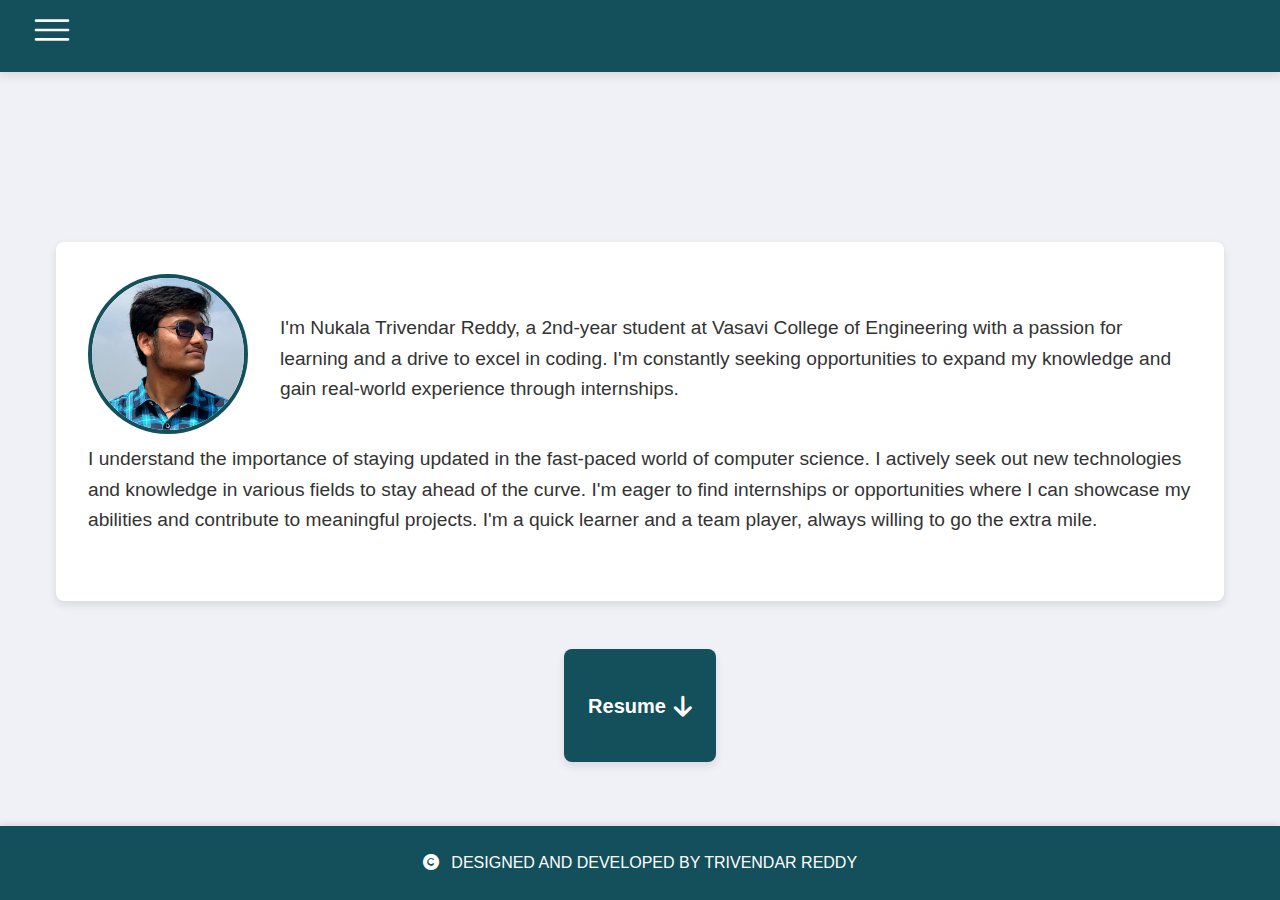
<file: index.html>
<!DOCTYPE html>
<html lang="en">

<head>
    <meta charset="UTF-8">
    <meta name="viewport" content="width=device-width, initial-scale=1.0">
    <meta name="description" content="Trivendar Reddy's personal portfolio.">
    <meta name="author" content="Trivendar Reddy">
    <title>Trivendar Reddy</title>
    <link rel="stylesheet" href="https://cdnjs.cloudflare.com/ajax/libs/font-awesome/6.5.1/css/all.min.css">
    <link rel="stylesheet" href="style.css">
</head>

<body>
    <nav>
        <div class="Menubtn">
            <a href="#"><img src="assets/menu_icon.png" id="menu_icon" alt="Menu Icon"></a>
        </div>
    </nav>

    <section id="side_menu">
        <div class="sidebar hide_bar">
            <a href="#home"><i class="fa-solid fa-home"></i>Home</a>
            <a href="about.html"><i class="fa-solid fa-user"></i>About</a>
            <a href="skills.html"><i class="fa-solid fa-graduation-cap"></i>Skills</a>
            <a href="blogs.html"><i class="fa-solid fa-note-sticky"></i>Blogs</a>
            <a href="projects.html"><i class="fa-solid fa-laptop-code"></i>Projects</a>
            <a href="certificates.html"><i class="fa-solid fa-award"></i>Certificates</a>
            <a href="contact.html"><i class="fa-regular fa-address-card"></i>Contact Us</a>
        </div>
    </section>

    <section id="home">
        <div class="Home_Section">
            <div id="profile_section">
                <div>
                    <img src="assets/profile.jpeg" id="profile_photo" alt="Profile Photo">
                </div>
                <div id="profile_content">
                    I'm Nukala Trivendar Reddy, a 2nd-year student at Vasavi College of Engineering with a passion for learning and a drive to excel in coding. I'm constantly seeking opportunities to expand my knowledge and gain real-world experience through internships.
                </div>
            </div>
            <p>I understand the importance of staying updated in the fast-paced world of computer science. I actively seek out new technologies and knowledge in various fields to stay ahead of the curve. I'm eager to find internships or opportunities where I can showcase my abilities and contribute to meaningful projects. I'm a quick learner and a team player, always willing to go the extra mile.</p>
        </div>
        <div class="Resume">
            <a href="assets/Resume.pdf" download="Resume.pdf" class="download-link">
                Resume<i class="fa-solid fa-arrow-down download-icon"></i>
            </a>
        </div>
    </section>


    <footer>
        <p><i class="fa-solid fa-copyright"></i> DESIGNED AND DEVELOPED BY TRIVENDAR REDDY</p>
    </footer>

    <script src="app.js"></script>
</body>

</html>
</file>
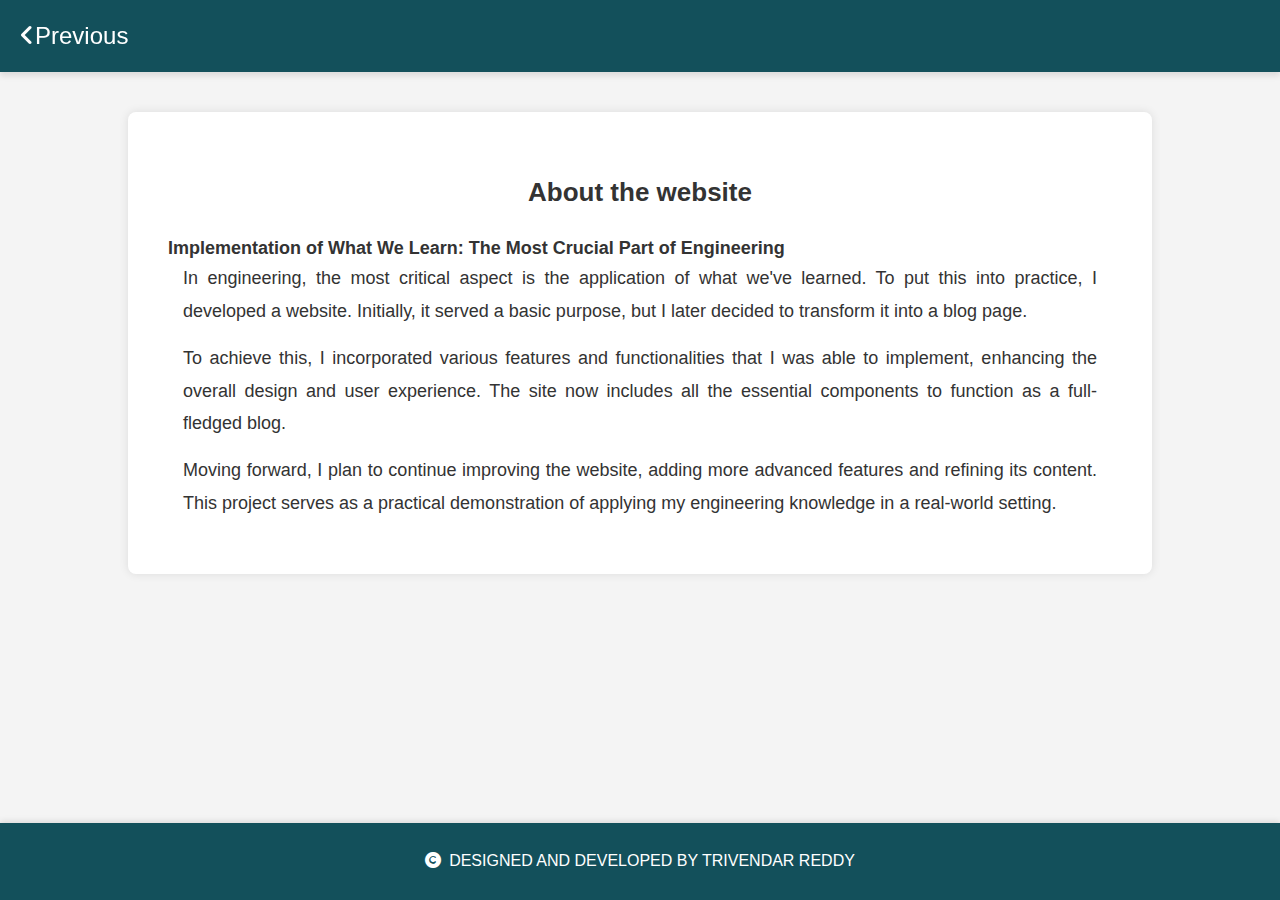
<file: about.html>
<!DOCTYPE html>
<html lang="en">
<head>
    <meta charset="UTF-8">
    <meta name="viewport" content="width=device-width, initial-scale=1.0">
    <title>Trivendar Reddy</title>
    <link rel="stylesheet" href="https://cdnjs.cloudflare.com/ajax/libs/font-awesome/6.5.1/css/all.min.css">
    <link rel="stylesheet" href="style.css">
    <link rel="stylesheet" href="certificate.css">
    <link rel="stylesheet" href="about.css">
</head>
<body>
    <nav>
        <div class="navbar">
            <a href="index.html"><i class="fa-solid fa-angle-left"></i>Previous</a>
        </div>
    </nav>
    <div class="AboutWebBody">
        <h2>About the website</h2>
        <h4>Implementation of What We Learn: The Most Crucial Part of Engineering </h4>
        <p>In engineering, the most critical aspect is the application of what we've learned. To put this into practice, I developed a website. Initially, it served a basic purpose, but I later decided to transform it into a blog page.</p>
        <p>To achieve this, I incorporated various features and functionalities that I was able to implement, enhancing the overall design and user experience. The site now includes all the essential components to function as a full-fledged blog.</p>
        <p>Moving forward, I plan to continue improving the website, adding more advanced features and refining its content. This project serves as a practical demonstration of applying my engineering knowledge in a real-world setting. </p>
    </div>    
    <footer>
        <p><i class="fa-solid fa-copyright"></i>DESIGNED AND DEVELOPED BY TRIVENDAR REDDY</p>
    </footer>
    
</body>
</html>
</file>
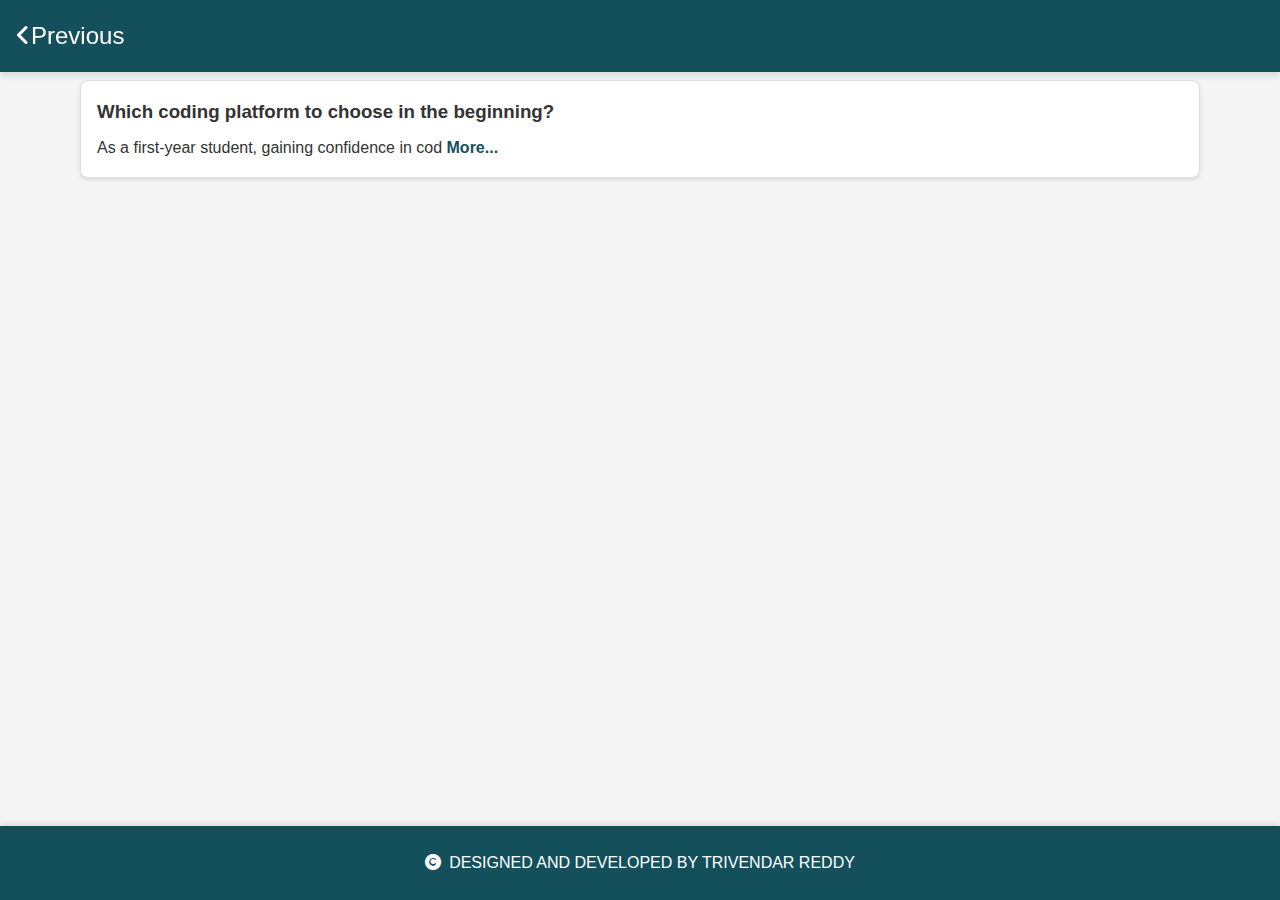
<file: blogs.html>
<!DOCTYPE html>
<html lang="en">

<head>
    <meta charset="UTF-8">
    <link rel="stylesheet" href="style.css">
    <link rel="stylesheet" href="https://cdnjs.cloudflare.com/ajax/libs/font-awesome/6.5.1/css/all.min.css">
    <meta name="viewport" content="width=device-width, initial-scale=1.0">
    <link rel="stylesheet" href="certificate.css">
    <title>Document</title>
</head>

<body>
    <nav>
        <div class="navbar">
            <a href="index.html"><i class="fa-solid fa-angle-left"></i>Previous</a>
        </div>
    </nav>
    <div class="blogBody"></div>
    <footer>
        <p><i class="fa-solid fa-copyright"></i>DESIGNED AND DEVELOPED BY TRIVENDAR REDDY</p>
    </footer>
    <script type="module" src="blogs.js"></script>
</body>

</html>
</file>
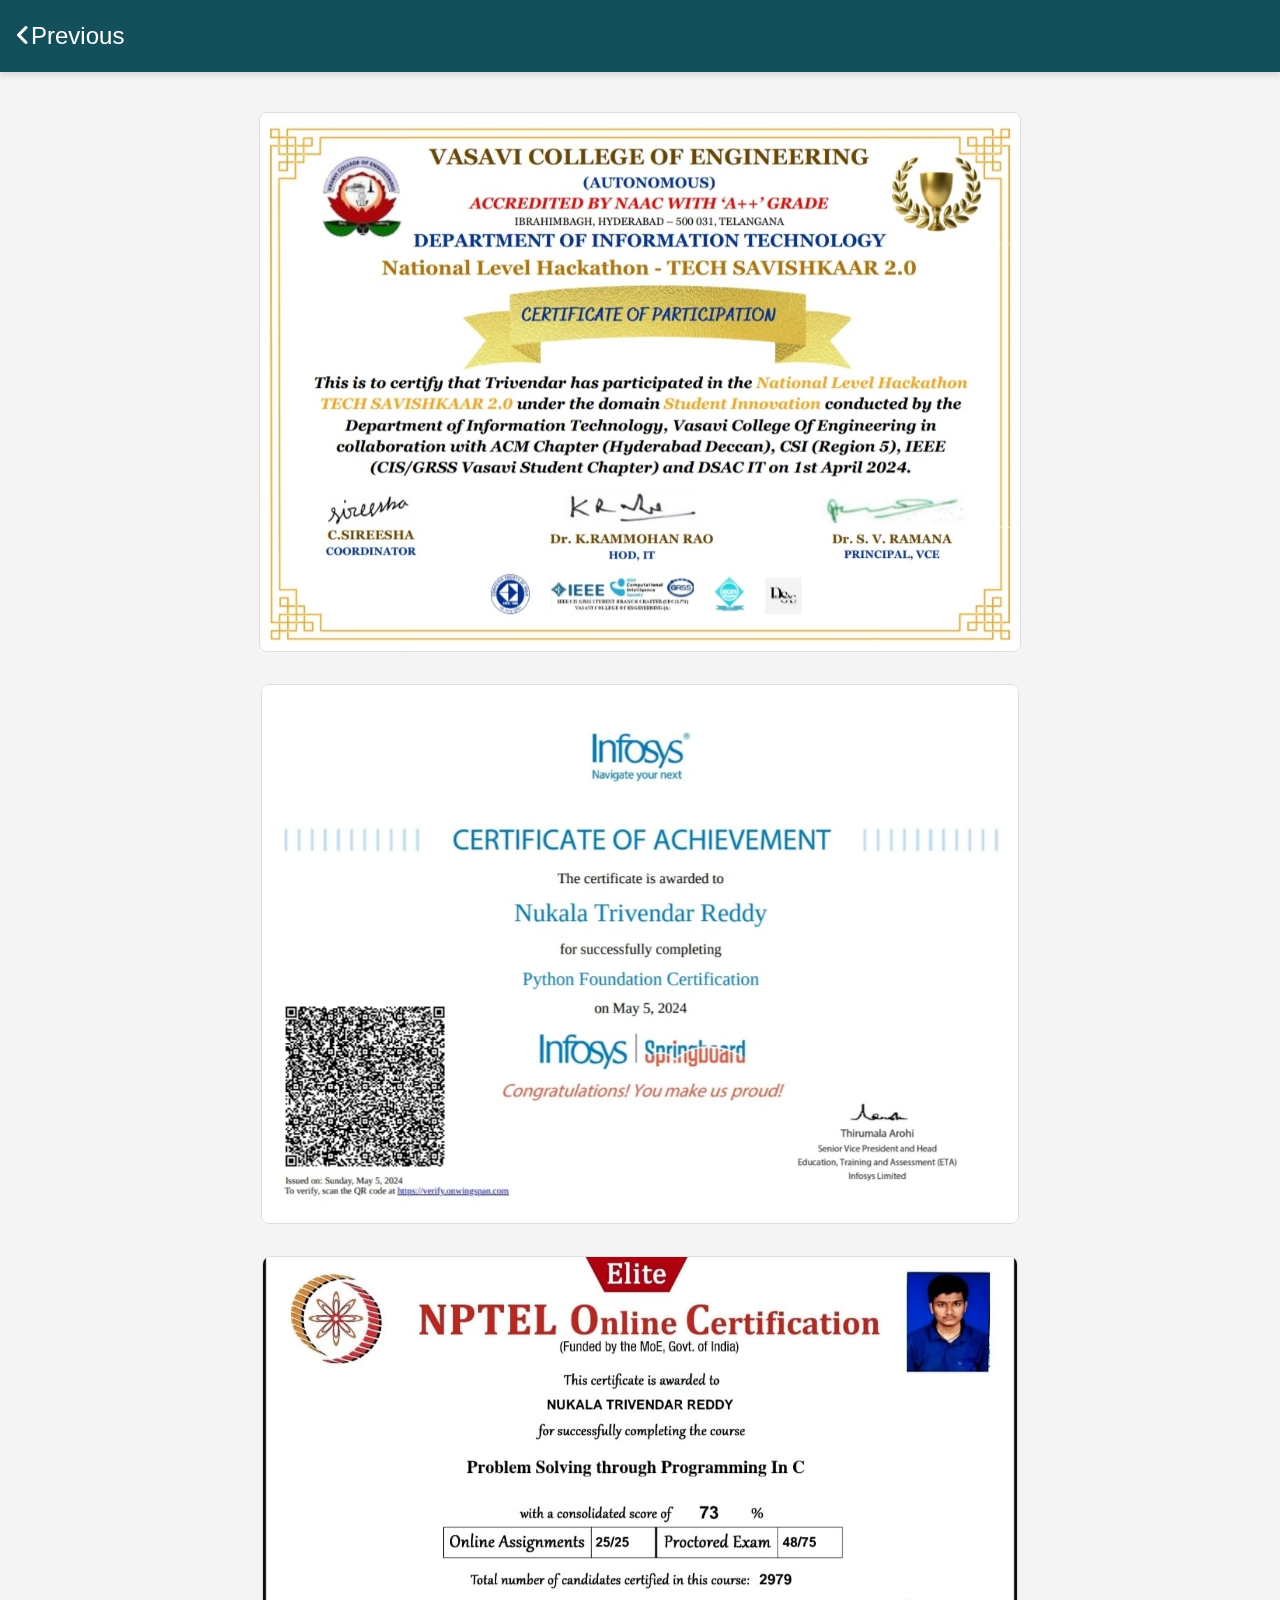
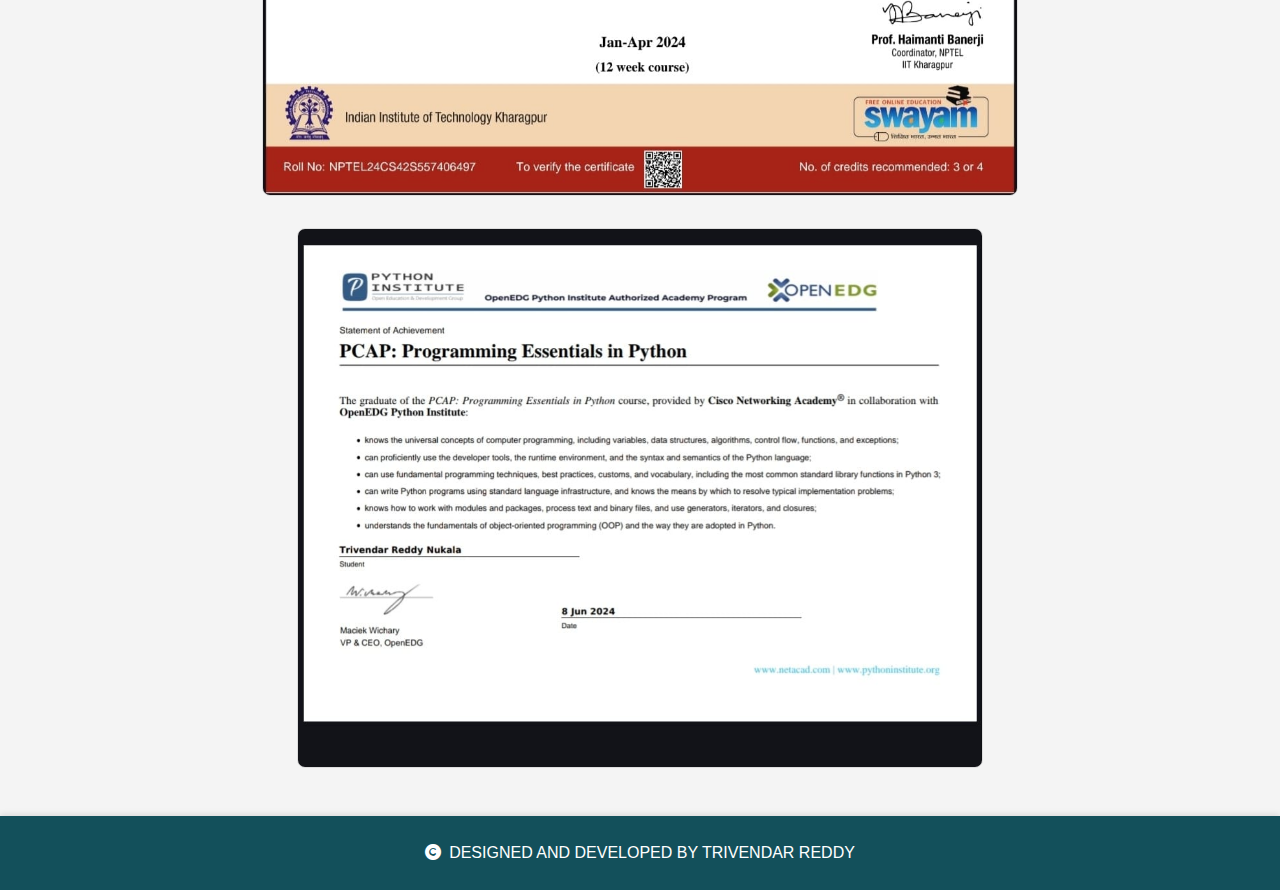
<file: certificates.html>
<!DOCTYPE html>
<html lang="en">
<head>
    <meta charset="UTF-8">
    <meta name="viewport" content="width=device-width, initial-scale=1.0">
    <title>Trivendar Reddy</title>
    <link rel="stylesheet" href="https://cdnjs.cloudflare.com/ajax/libs/font-awesome/6.5.1/css/all.min.css">
    <link rel="stylesheet" href="style.css">
    <link rel="stylesheet" href="certificate.css">
</head>
<body>
    <nav>
        <div class="navbar">
            <a href="index.html"><i class="fa-solid fa-angle-left"></i>Previous</a>
        </div>
    </nav>
    <div class="Cert_photos">
        <img src="assets/Hackathon.jpg" class="Cert_img img_hide">
        <img src="assets/Infosys.jpg" class="Cert_img img_hide">
        <img src="assets/nptel_c.jpeg" class="Cert_img img_hide">
        <img src="assets/cisco_py.jpeg" class="Cert_img img_hide">

    </div>
    <footer>
        <p><i class="fa-solid fa-copyright"></i>DESIGNED AND DEVELOPED BY TRIVENDAR REDDY</p>
    </footer>
    <script src="cert.js"></script>
</body>
</html>
</file>
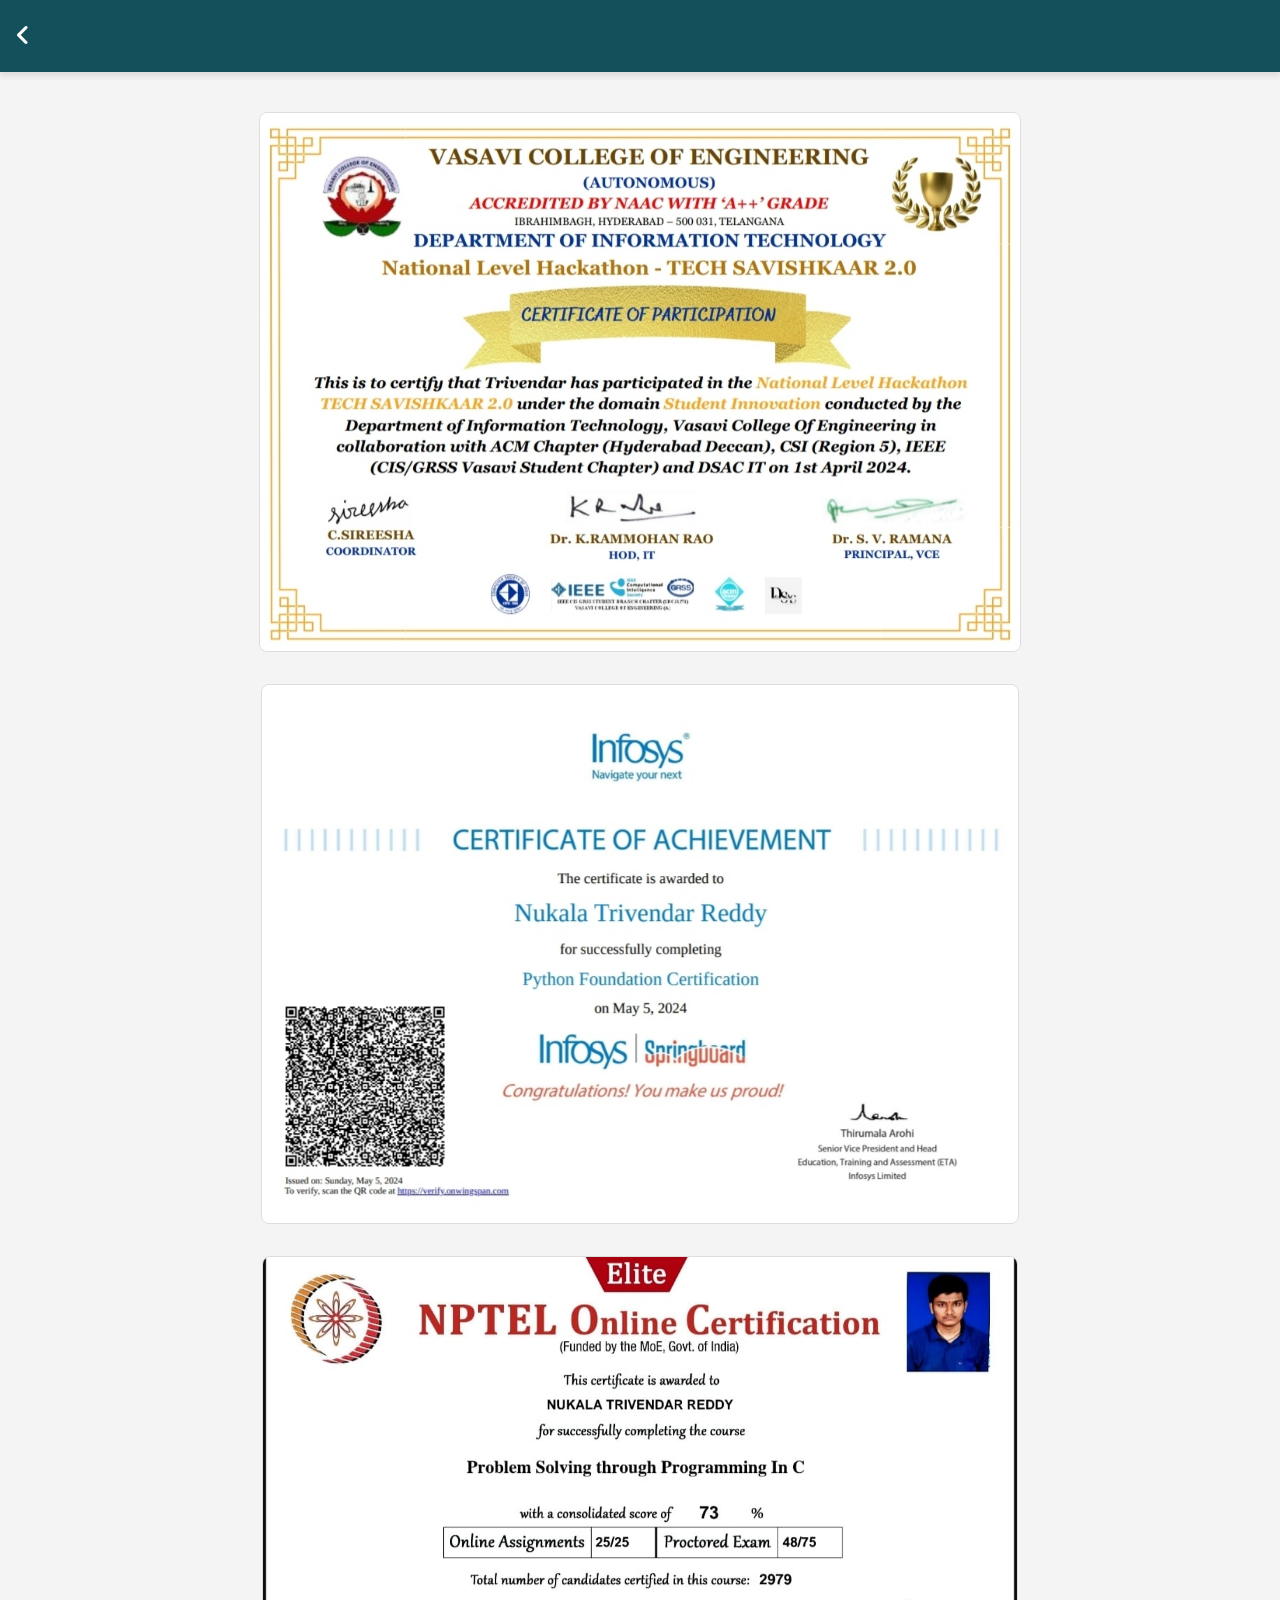
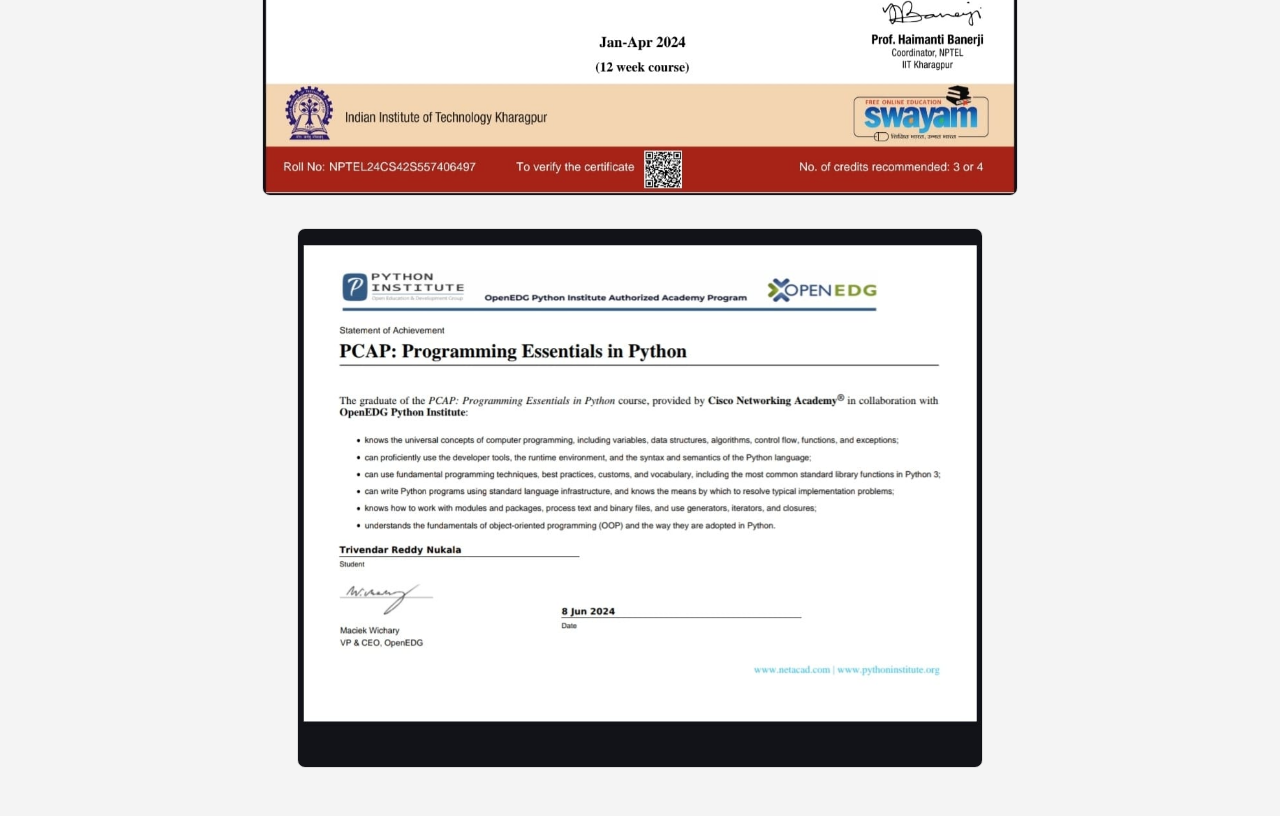
<file: certifictes.html>
<!DOCTYPE html>
<html lang="en">
<head>
    <meta charset="UTF-8">
    <meta name="viewport" content="width=device-width, initial-scale=1.0">
    <title>Trivendar Reddy</title>
    <link rel="stylesheet" href="https://cdnjs.cloudflare.com/ajax/libs/font-awesome/6.5.1/css/all.min.css">
    <link rel="stylesheet" href="style.css">
    <link rel="stylesheet" href="certificate.css">
</head>
<body>
    <nav>
        <div class="navbar">
            <a href="index.html"><i class="fa-solid fa-angle-left"></i></a>
        </div>
    </nav>
    <div class="Cert_photos">
        <img src="assets/Hackathon.jpg" class="Cert_img img_hide">
        <img src="assets/Infosys.jpg" class="Cert_img img_hide">
        <img src="assets/nptel_c.jpeg" class="Cert_img img_hide">
        <img src="assets/cisco_py.jpeg" class="Cert_img img_hide">

    </div>
    <script src="cert.js"></script>
</body>
</html>
</file>
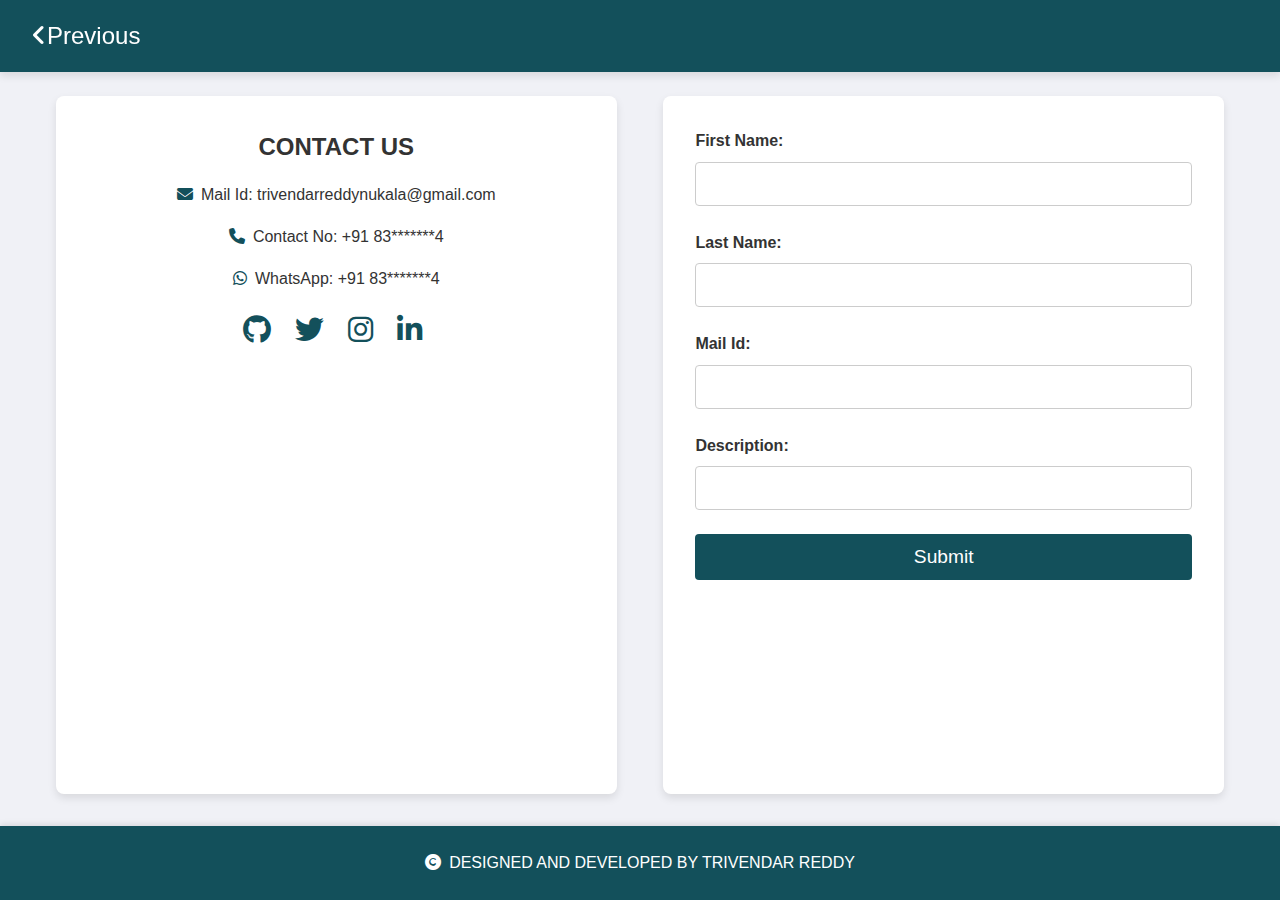
<file: contact.html>
<!DOCTYPE html>
<html lang="en">

<head>
    <meta charset="UTF-8">
    <meta name="viewport" content="width=device-width, initial-scale=1.0">
    <meta name="description" content="Trivendar Reddy's personal portfolio.">
    <meta name="author" content="Trivendar Reddy">
    <title>Trivendar Reddy</title>
    <link rel="stylesheet" href="https://cdnjs.cloudflare.com/ajax/libs/font-awesome/6.5.1/css/all.min.css">
    <link rel="stylesheet" href="style.css">
</head>

<body>
    <nav>
        <div class="navbar">
            <a href="index.html"><i class="fa-solid fa-angle-left"></i>Previous</a>
        </div>
    </nav>
    <section id="contact">
        <div id="contact_main">
            <div id="contact_part1">
                <h2>CONTACT US</h2>
                <p><i class="fa-solid fa-envelope"></i>Mail Id: trivendarreddynukala@gmail.com</p>
                <p><i class="fa-solid fa-phone"></i>Contact No: +91 83*******4</p>
                <p><i class="fa-brands fa-whatsapp"></i>WhatsApp: +91 83*******4</p>
                <div class="socialMedia">
                    <a href="https://github.com/Trivendar-Reddy-Nukala" aria-label="GitHub"><i
                            class="fa-brands fa-github"></i></a>
                    <a href="#" aria-label="Twitter"><i class="fa-brands fa-twitter"></i></a>
                    <a href="https://www.instagram.com/trivendar_2005/" aria-label="Instagram"><i
                            class="fa-brands fa-instagram"></i></a>
                    <a href="https://www.linkedin.com/in/trivendar-reddy-nukala-0031092a7/" aria-label="LinkedIn"><i
                            class="fa-brands fa-linkedin-in"></i></a>
                </div>
            </div>
            <div id="contact_part2">
                <div id="input_names">
                    <div class="inputGroup">
                        <label for="first-name">First Name:</label>
                        <input type="text" id="first-name" name="first-name" required>
                    </div>
                    <div class="inputGroup">
                        <label for="last-name">Last Name:</label>
                        <input type="text" id="last-name" name="last-name" required>
                    </div>
                </div>
                <div class="inputGroup">
                    <label for="email">Mail Id:</label>
                    <input type="email" id="email" name="email" required>
                </div>
                <div class="inputGroup-D">
                    <label for="description">Description:</label>
                    <input type="text" id="description" name="description" required>
                </div>
                <button id="submit">Submit</button>
            </div>
        </div>
    </section>
    <footer>
        <p><i class="fa-solid fa-copyright"></i>DESIGNED AND DEVELOPED BY TRIVENDAR REDDY</p>
    </footer>
    <script>
        let btn = document.querySelector('#submit');
        btn.addEventListener('click', () => {
            alert('The backend part has not completed u cannot submit right now . You can messaged me on instagram the icon will redirect to my insta page')
        })
    </script>
</body>

</html>
</file>
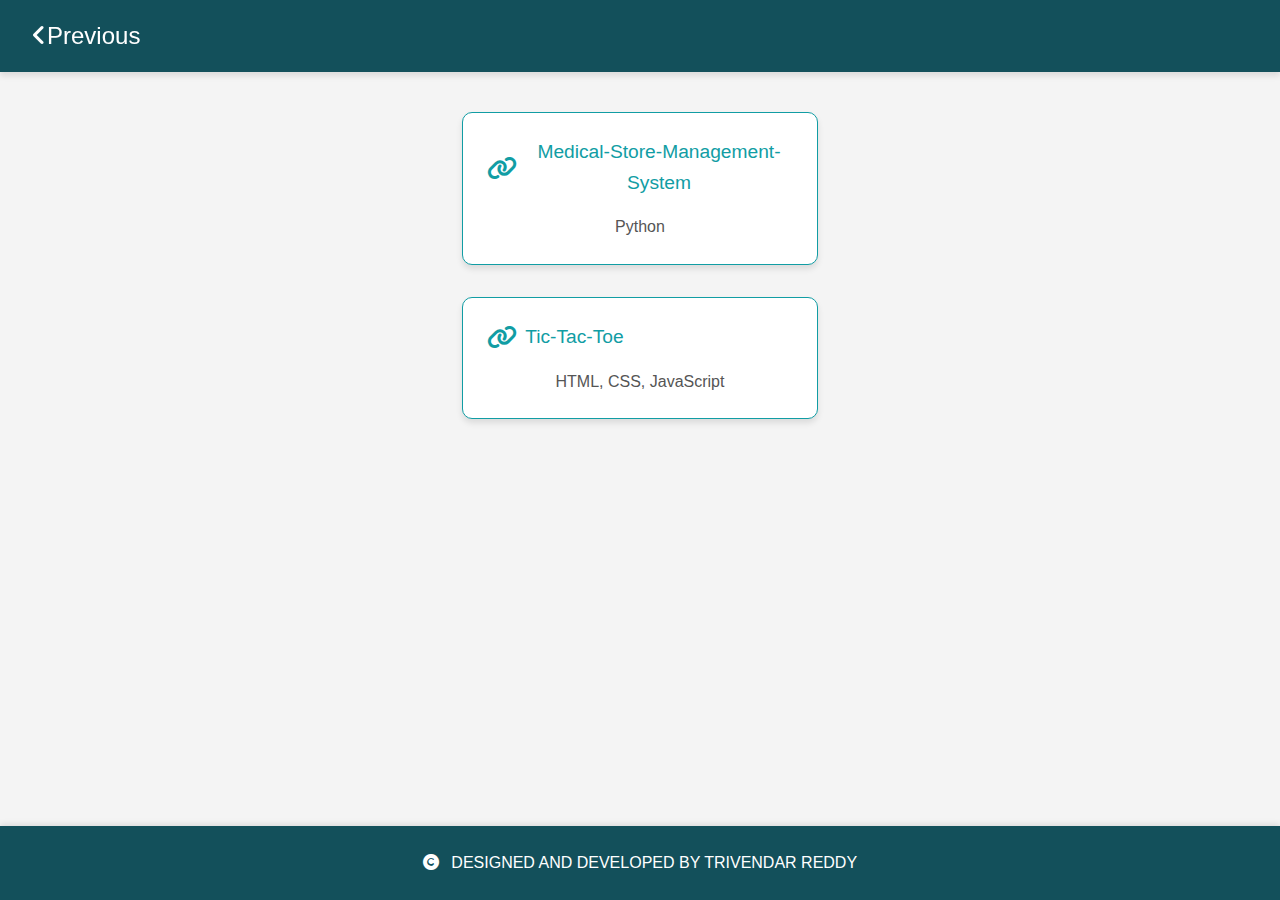
<file: projects.html>
<!DOCTYPE html>
<html lang="en">

<head>
    <meta charset="UTF-8">
    <meta name="viewport" content="width=device-width, initial-scale=1.0">
    <meta name="description" content="Trivendar Reddy's project showcase.">
    <meta name="author" content="Trivendar Reddy">
    <title>Trivendar Reddy - Projects</title>
    <link rel="stylesheet" href="https://cdnjs.cloudflare.com/ajax/libs/font-awesome/6.5.1/css/all.min.css">
    <link rel="stylesheet" href="style.css">
    <link rel="stylesheet" href="project.css">
</head>

<body>
    <nav>
        <div class="navbar">
            <a href="index.html" aria-label="Back to Home"><i class="fa-solid fa-angle-left"></i>Previous</a>
        </div>
    </nav>
    <section></section>
    <footer>
        <p><i class="fa-solid fa-copyright"></i> DESIGNED AND DEVELOPED BY TRIVENDAR REDDY</p>

    <script type="module">
        import projectInfo from './project_info.js';

        document.addEventListener('DOMContentLoaded', function () {
            let section = document.querySelector('section');
            let a = '';  // Initialize the variable 'a'
            projectInfo.forEach((item, index) => {
                a += `
                <div class="project">
                    <a href="${item.link}" target="_blank" rel="noopener noreferrer">
                        <i class="fa-solid fa-link"></i> ${item.title}
                    </a>
                    <p>${item.language}</p>
                </div>`;
            });
            section.innerHTML = a;
        });
    </script>
</body>

</html>
</file>
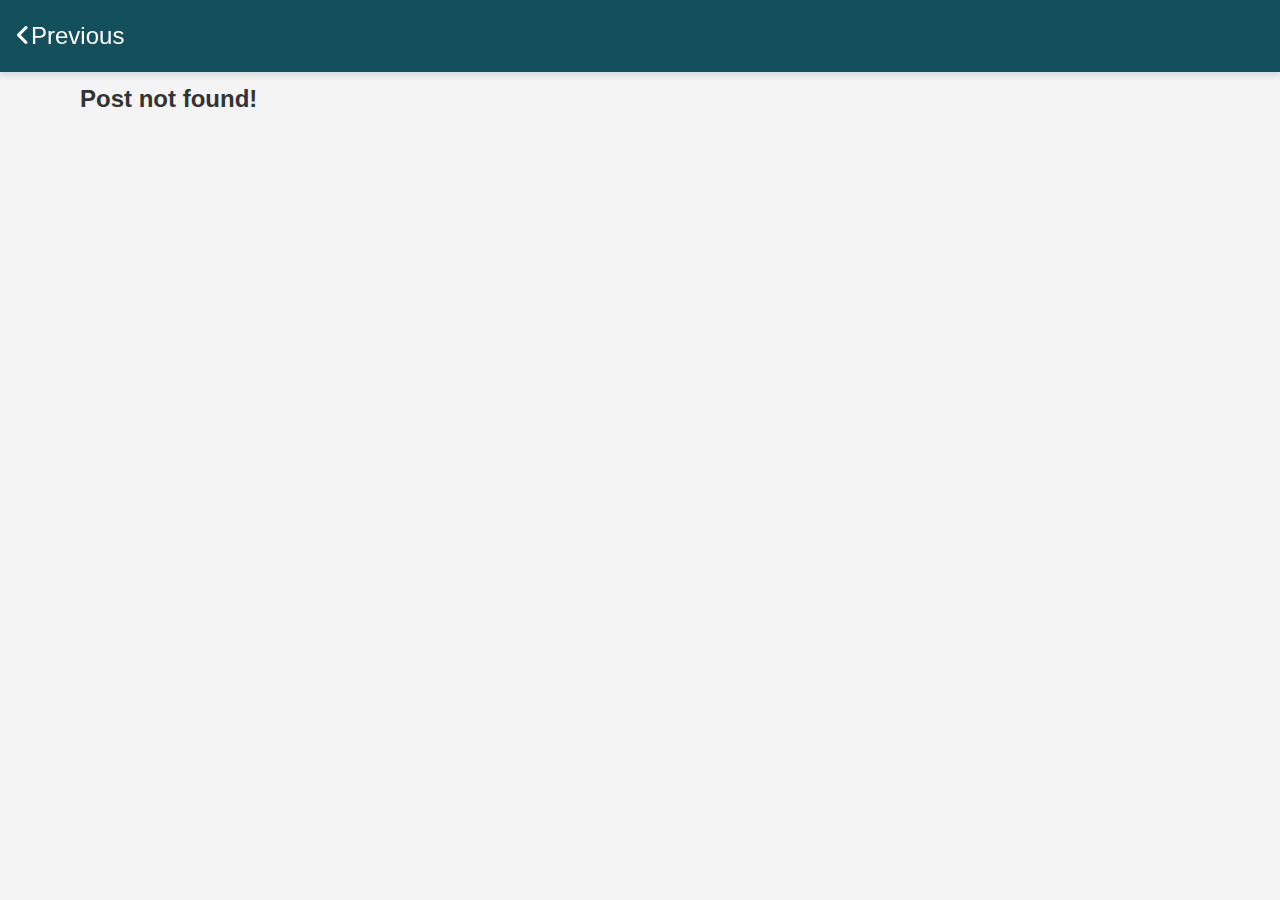
<file: show_blog.html>
<!DOCTYPE html>
<html lang="en">
<head>
    <meta charset="UTF-8">
    <meta name="viewport" content="width=device-width, initial-scale=1.0">
    <title>Trivendar Reddy</title>
    <link rel="stylesheet" href="https://cdnjs.cloudflare.com/ajax/libs/font-awesome/6.5.1/css/all.min.css">
    <link rel="stylesheet" href="style.css">
    <link rel="stylesheet" href="certificate.css">
</head>
<body>
    <nav>
        <div class="navbar">
            <a href="blogs.html"><i class="fa-solid fa-angle-left"></i>Previous</a>
        </div>
    </nav>
    <div class="blogBody"></div>
    <script type="module" src="show_blog.js"></script>
</body>
</html>
</file>
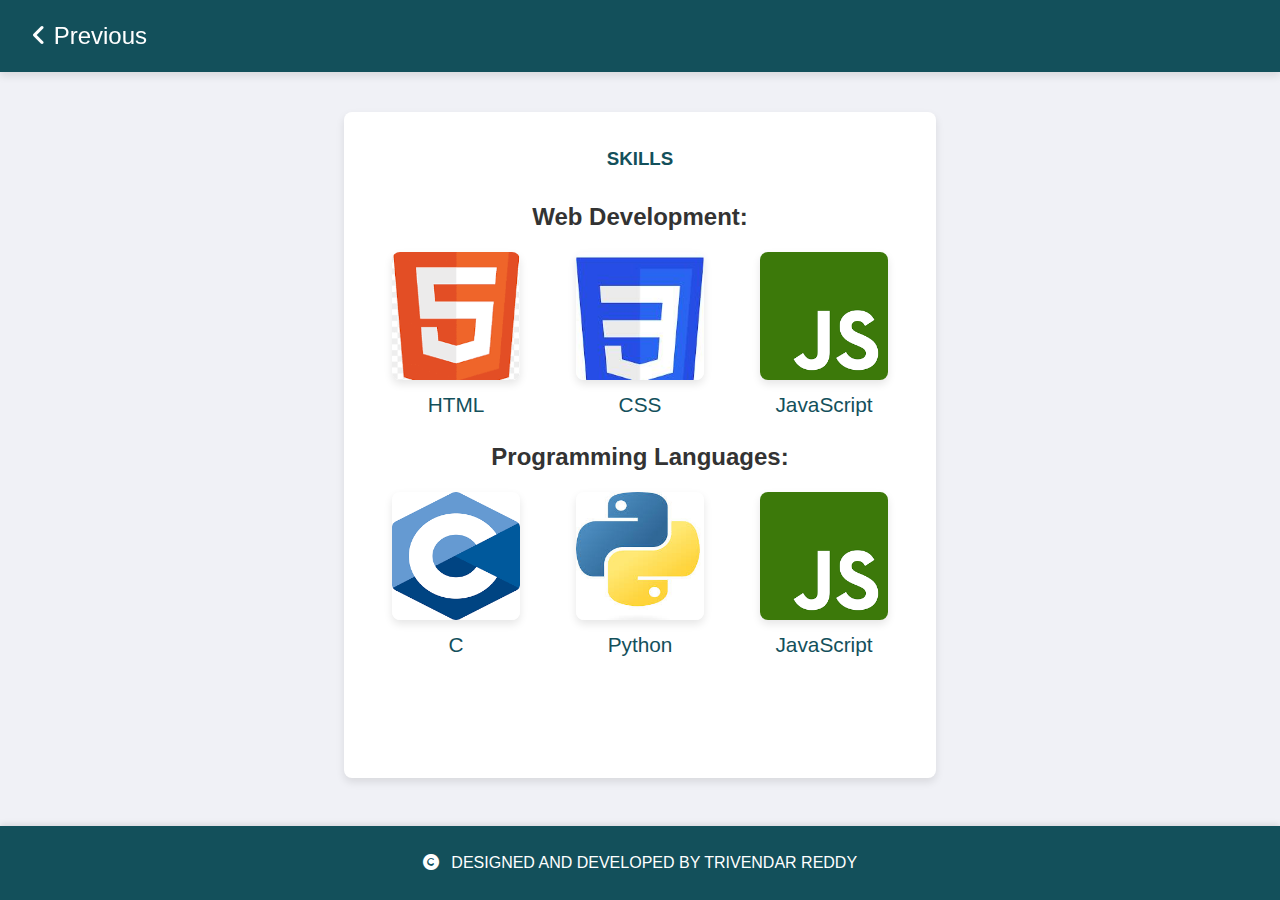
<file: skills.html>
<!DOCTYPE html>
<html lang="en">
<head>
    <meta charset="UTF-8">
    <meta name="viewport" content="width=device-width, initial-scale=1.0">
    <meta name="description" content="Trivendar Reddy's personal portfolio.">
    <meta name="author" content="Trivendar Reddy">
    <title>Trivendar Reddy</title>
    <link rel="stylesheet" href="https://cdnjs.cloudflare.com/ajax/libs/font-awesome/6.5.1/css/all.min.css">
    <link rel="stylesheet" href="style.css">
    <link rel="stylesheet" href="skills.css">

</head>
<body>
    <nav>
        <div class="navbar">
            <a href="index.html"><i class="fa-solid fa-angle-left"></i> Previous</a>
        </div>
    </nav>
    
    <section id="skills">
        <div class="skill_main">
            <h3>SKILLS</h3>
            
            <h5>Web Development:</h5>
            <div id="Web_photo" class="photo_container">
                <div class="skill_item">
                    <img src="assets/html_phot.png" class="skill_photo" alt="HTML">
                    <p>HTML</p>
                </div>
                <div class="skill_item">
                    <img src="assets/css_photo.jpg" class="skill_photo" alt="CSS">
                    <p>CSS</p>
                </div>
                <div class="skill_item">
                    <img src="assets/js_photo.png" class="skill_photo" alt="JavaScript">
                    <p>JavaScript</p>
                </div>
            </div>

            <h5>Programming Languages:</h5>
            <div id="Web_photo" class="photo_container">
                <div class="skill_item">
                    <img src="assets/c_photo.png" class="skill_photo" alt="C">
                    <p>C</p>
                </div>
                <div class="skill_item">
                    <img src="assets/py_photo.jpg" class="skill_photo" alt="Python">
                    <p>Python</p>
                </div>
                <div class="skill_item">
                    <img src="assets/js_photo.png" class="skill_photo" alt="JavaScript">
                    <p>JavaScript</p>
                </div>
            </div>
        </div>
    </section>
    
    <footer>
        <p><i class="fa-solid fa-copyright"></i> DESIGNED AND DEVELOPED BY TRIVENDAR REDDY</p>
    </footer>
</body>
</html>
</file>
<file: style.css>
@import url('https://fonts.googleapis.com/css2?family=Montserrat:wght@300;400;600;700&display=swap');

* {
    padding: 0;
    margin: 0;
    box-sizing: border-box;
}

html {
    scroll-behavior: smooth;
}

body {
    background-color: #F0F1F6;
    padding-top: 4rem;
    font-family: 'Arial', sans-serif;
    display: flex;
    color: #333;
    width: 100vw;
    line-height: 1.6;
    flex-direction: column;  
    min-height: 100vh;    
    flex: 1;   
}

section {
    display: flex;
    flex-wrap: wrap;
    margin: 0 auto;
    padding: 2rem 1rem;
    max-width: 1200px;
    flex: 1;
}

nav {
    position: fixed;
    width: 100%;
    z-index: 1000;
    top: 0;
    display: flex;
    justify-content: space-between;
    align-items: center;
    background-color: #13505B;
    padding: 1rem 2rem;
    height: 72px;
    box-shadow: 0 4px 8px rgba(0, 0, 0, 0.1);
}

/* Styling for the links inside the nav */
nav a {
    color: #fff;
    text-decoration: none;
    font-size: 1.5rem;
}

/* Menu button image styling */
.Menubtn img {
    height: 40px;
    width: 40px;
    cursor: pointer;
}


.sidebar {
    height: 100vh;
    width: 20vw;
    position: fixed;
    background-color: #13505B;
    display: flex;
    flex-direction: column;
    padding: 2rem;
    top: 72px;
    transition: transform 0.3s ease;
    transform: translateX(-100%); 
    left: 0;
}

.sidebar.show {
    transform: translateX(0); /* Show when class 'show' is added */
}

.sidebar a {
    color: #FFF;
    text-decoration: none;
    margin: 1rem 0;
    font-size: 18px;
    display: flex;
    align-items: center;
    transition: color 0.3s ease;
}

.sidebar a:hover {
    color: #FFD700;
}

.sidebar a i {
    margin-right: 10px;
}

@media (max-width: 768px) {
    .sidebar {
        width: 60vw; /* Adjust width for mobile */
    }

    .sidebar.show {
        transform: translateX(0); /* Show sidebar when 'show' class is added */
    }

    .Menubtn {
        display: flex; /* Show on mobile */
    }

    .hide_bar {
        display: none; /* Ensure this is used to hide on mobile */
    }
}

.Home_Section {
    width: 100%;
    background-color: #FFF;
    font-size: 1.2rem;
    padding: 2rem;
    margin: 1rem 0;
    box-shadow: 0 4px 8px rgba(0, 0, 0, 0.1);
    border-radius: 8px;
}

#profile_section {
    display: flex;
    flex-direction: row;
    justify-content: center;
    align-items: center;
    gap: 2rem;
}

#profile_photo {
    height: 10rem;
    width: 10rem;
    border-radius: 50%;
    object-fit: cover;
    border: 4px solid #13505B;
}

@media (max-width: 600px) {
    #profile_section {
        flex-direction: column;
        text-align: center;
    }

    .Home_Section {
        font-size: 1rem; /* Smaller font size for mobile */
    }

    #profile_photo {
        height: 8rem;
        width: 8rem;
        margin-bottom: 1rem;
    }
}
.Resume {
    display: flex;
    justify-content: center;
    align-items: center;
    margin: 2rem auto;
    padding: 1.5rem;
    background-color: #13505B;
    color: #FFF;
    border-radius: 8px;
    box-shadow: 0 4px 8px rgba(0, 0, 0, 0.1);
    max-width: 300px;
    text-align: center;
    transition: transform 0.3s ease, box-shadow 0.3s ease;
}

.Resume a {
    text-decoration: none;
    color: #FFF;
    font-size: 1.25rem;
    font-weight: 600;
    display: flex;
    justify-content: center;
    align-items: center;
}

.Resume a i {
    margin-left: 8px;
    font-size: 1.5rem;
}

.Resume:hover {
    transform: translateY(-4px);
    box-shadow: 0 6px 12px rgba(0, 0, 0, 0.15);
}

/* Responsive adjustments */
@media (max-width: 768px) {
    .Resume {
        max-width: 90%;
        padding: 1rem;
    }

    .Resume a {
        font-size: 1.1rem;
    }

    .Resume a i {
        font-size: 1.25rem;
    }
}


#contact_main {
    display: flex;
    justify-content: space-between;
    width: 100vw;
    gap: 1rem;
}

#contact_part1, #contact_part2 {
    background-color: #FFF;
    padding: 2rem;
    width: 48%;
    box-shadow: 0 4px 8px rgba(0, 0, 0, 0.1);
    border-radius: 8px;
}

#contact_part1 h2, #contact_part1 p {
    text-align: center;
    margin-bottom: 1rem;
}

#contact_part1 p i, .socialMedia a i {
    color: #13505B;
    margin-right: 0.5rem;
}

.socialMedia {
    display: flex;
    justify-content: center;
    gap: 1rem;
}

.socialMedia a {
    text-decoration: none;
    font-size: 1.8rem;
    color: #333;
    transition: color 0.3s ease;
}

.socialMedia a:hover {
    color: #FFD700;
}

#contact_part2 .inputGroup, #contact_part2 .inputGroup-D {
    margin-bottom: 1.5rem;
}

#contact_part2 label {
    display: block;
    margin-bottom: 0.5rem;
    font-weight: 600;
}

#contact_part2 input[type="text"],
#contact_part2 input[type="email"] {
    width: 100%;
    padding: 0.75rem;
    border: 1px solid #ccc;
    border-radius: 4px;
    font-size: 1rem;
    transition: border-color 0.3s ease;
}

#contact_part2 input[type="text"]:focus,
#contact_part2 input[type="email"]:focus {
    border-color: #13505B; /* Highlight border on focus */
    outline: none; /* Remove default outline */
}

#submit {
    display: block;
    width: 100%;
    padding: 0.75rem;
    background-color: #13505B;
    color: #FFF;
    border: none;
    border-radius: 4px;
    font-size: 1.2rem;
    cursor: pointer;
    transition: background-color 0.3s ease;
}

#submit:hover {
    background-color: #FFD700; /* Change background on hover */
}

@media (max-width: 768px) {
    #contact_main {
        flex-direction: column; /* Stack contact sections on mobile */
    }

    #contact_part1, #contact_part2 {
        width: 100%; /* Full width on mobile */
    }
}


footer {
    background-color: #13505B;
    color: #FFF;
    padding: 1.5rem 0;
    font-family: 'Arial', sans-serif;
    text-align: center;
    width: 100%;
    box-shadow: 0 -2px 6px rgba(0, 0, 0, 0.1);
    margin-top: auto; 
}

footer p {
    margin: 0;
    font-size: 1rem;
}

footer i {
    font-style: normal;
    margin-right: 8px;
}

footer a {
    color: #FFD700;
    text-decoration: none;
    transition: color 0.3s ease;
}

footer a:hover {
    color: #FFF;
}

/* Responsive footer adjustments */
@media (max-width: 768px) {
    footer {
        padding: 1rem 0;
    }

    footer p {
        font-size: 0.9rem;
    }
}

@media (max-width: 480px) {
    footer p {
        font-size: 0.8rem;
    }
}
</file>
<file: certificate.css>
body {
    font-family: 'Arial', sans-serif;
    background-color: #f4f4f4;
    margin: 0;
    padding-top: 4rem;
}

nav {
    position: fixed;
    top: 0;
    width: 100%;
    background-color: #13505B;
    color: #fff;
    padding: 1rem;
    box-shadow: 0 4px 6px rgba(0, 0, 0, 0.1);
    z-index: 1000;
}

.navbar {
    display: flex;
    align-items: center;
}

.navbar a {
    color: #fff;
    text-decoration: none;
    font-size: 1.5rem;
}

.Cert_photos {
    display: flex;
    flex-wrap: wrap;
    justify-content: center;
    padding: 2rem;
}

.Cert_img {
    margin: 1rem auto;
    max-width: 90vw;
    max-height: 60vh;
    border: 1px solid #ddd;
    border-radius: 8px;
    object-fit: cover;
    transition: transform 0.3s ease, box-shadow 0.3s ease;
}

.Cert_img:hover {
    transform: scale(1.05);
    box-shadow: 0 4px 8px rgba(0, 0, 0, 0.2);
}

@media (max-width: 768px) {
    .Cert_img {
        width: 100%;
        max-width: 95vw;
        margin: 0.5rem;
    }
}

@media (max-width: 480px) {
    .navbar a {
        font-size: 1.2rem;
    }
}

.blogBody {
    width: 90%;
    max-width: 1200px; 
    margin: 0 auto;
    padding: 1rem;
}

#blog_border {
    width: 100%;
    margin-bottom: 1rem;
    border: 1px solid #ddd;
    border-radius: 8px;
    padding: 1rem;
    background-color: #fff;
    box-shadow: 0 2px 4px rgba(0, 0, 0, 0.1);
}

h3 {
    margin-top: 0;
}
#show_body{
    width: 100vw;
    display: flex;
    align-items: center;
    justify-content: center;
}
.show_img{
    margin: 0 auto;
}

.show-more,
.show-less {
    display: inline-block;
    margin-top: 0.5rem;
    font-weight: bold;
    color: #13505B;
    text-decoration: none;
    cursor: pointer;
    transition: color 0.3s ease;
}

.show-more:hover,
.show-less:hover {
    color: #0d3a43;
    text-decoration: underline;
}

.show-more:focus,
.show-less:focus {
    outline: 2px solid #13505B;
}

@media (max-width: 768px) {
    .navbar a {
        font-size: 1.2rem;
    }

    #blog_border {
        padding: 0.75rem;
    }
}

@media (max-width: 480px) {
    .navbar a {
        font-size: 1rem;
    }

    #blog_border {
        padding: 0.5rem;
    }
}
</file>
<file: about.css>
body {
    font-family: Arial, sans-serif;
    margin: 0;
    padding: 0;
    box-sizing: border-box;
    line-height: 1.6;
    background-color: #f4f4f4;
}

h2 {
    text-align: center;
    margin-top: 20px;
}

p {
    padding: 0 15px;
    text-align: justify;
    margin-bottom: 15px;
    line-height: 1.8;
}


.AboutWebBody {
    max-width: 900px;
    margin: 0 auto;
    padding: 20px;
    background-color: #fff;
    border-radius: 8px;
    box-shadow: 0px 0px 10px rgba(0, 0, 0, 0.1);
    margin-top: 7rem;
}

.AboutWebBody h2 {
    color: #333;
    font-size: 26px;
    margin-bottom: 20px;
}

@media (min-width: 1024px) {
    .AboutWebBody {
        max-width: 80%;
        padding: 40px;
        font-size: 18px;
    }

    h2 {
        font-size: 32px;
    }

    nav {
        padding: 20px;
    }

    .navbar a {
        font-size: 24px;
    }
}


@media (max-width: 1024px) {
    .AboutWebBody {
        padding: 30px;
        font-size: 16px;
    }

    h2 {
        font-size: 28px;
    }

    .navbar a {
        font-size: 22px;
    }
}

@media (max-width: 768px) {
    .AboutWebBody {
        padding: 20px;
        font-size: 14px;
    }

    h2 {
        font-size: 24px;
    }

}


@media (max-width: 480px) {
    body{
        padding-top: 5rem;
    }
    .AboutWebBody {
        padding: 15px;
        font-size: 13px;
        margin: 1rem ;
    }

    h2 {
        font-size: 22px;
    }
    p {
        font-size: 14px;
    }
}

footer p{
    text-align: center;
}
</file>
<file: project.css>
body {
    font-family: 'Arial', sans-serif;
    background-color: #f4f4f4;
    margin: 0;
    padding-top: 4rem;
}

nav {
    position: fixed;
    top: 0;
    width: 100%;
    background-color: #13505B;
    color: #fff;
    padding: 1rem 2rem;
    box-shadow: 0 4px 6px rgba(0, 0, 0, 0.1);
    z-index: 1000;
}

.navbar {
    display: flex;
    align-items: center;
}

.navbar a {
    color: #fff;
    text-decoration: none;
    font-size: 1.5rem;
}

section {
    display: flex;
    flex-direction: column;
    align-items: center;
    padding: 2rem;
}

.project {
    width: 90%;
    max-width: 600px;
    background-color: #fff;
    border: 1px solid #119DA4;
    border-radius: 10px;
    padding: 1.5rem;
    margin: 1rem 0;
    box-shadow: 0 4px 6px rgba(0, 0, 0, 0.1);
    text-align: center;
}

.project a {
    text-decoration: none;
    color: #119DA4;
    font-size: 1.2rem;
    display: flex;
    align-items: center;
    gap: 0.5rem;
}

.project a i {
    font-size: 1.5rem;
}

.project p {
    margin-top: 1rem;
    color: #555;
    font-size: 1rem;
}

@media (max-width: 768px) {
    .navbar {
        padding: 1rem;
    }

    .navbar a {
        font-size: 1.2rem;
    }
}

@media (max-width: 480px) {
    .project {
        width: 100%;
        margin: 1rem 0;
    }
}
</file>
<file: skills.css>
/* Skill section styling */
.skill_main {
    width: 100%;
    background-color: #FFF;
    padding: 2rem;
    margin: 1rem 0;
    box-shadow: 0 4px 8px rgba(0, 0, 0, 0.1);
    border-radius: 8px;
    text-align: center;
}

.skill_main h3 {
    margin-bottom: 1.5rem;
    font-weight: 600;
    color: #13505B;

}
h5{
    font-size: 1.5rem;
}

/* Flex container for skill photos */
.photo_container {
    display: flex;
    justify-content: center;
    gap: 1.5rem;
    flex-wrap: wrap;
}

/* Skill item container that holds the image and text */
.skill_item {
    display: flex;
    flex-direction: column;
    align-items: center;
    width: 8rem;
    margin: 1rem;
}

/* Skill photos */
.skill_photo {
    height: 8rem;
    width: 8rem;
    border-radius: 8px;
    box-shadow: 0 4px 8px rgba(0, 0, 0, 0.1);
    transition: transform 0.3s ease;
}

/* Zoom effect on hover */
.skill_photo:hover {
    transform: scale(1.1); /* Zoom effect on hover */
}

/* Text for skill names */
.skill_item p {
    margin-top: 0.5rem;
    font-size: 1.3rem;
    color: #13505B;
    font-weight: 500;
    text-align: center;
}
</file>
